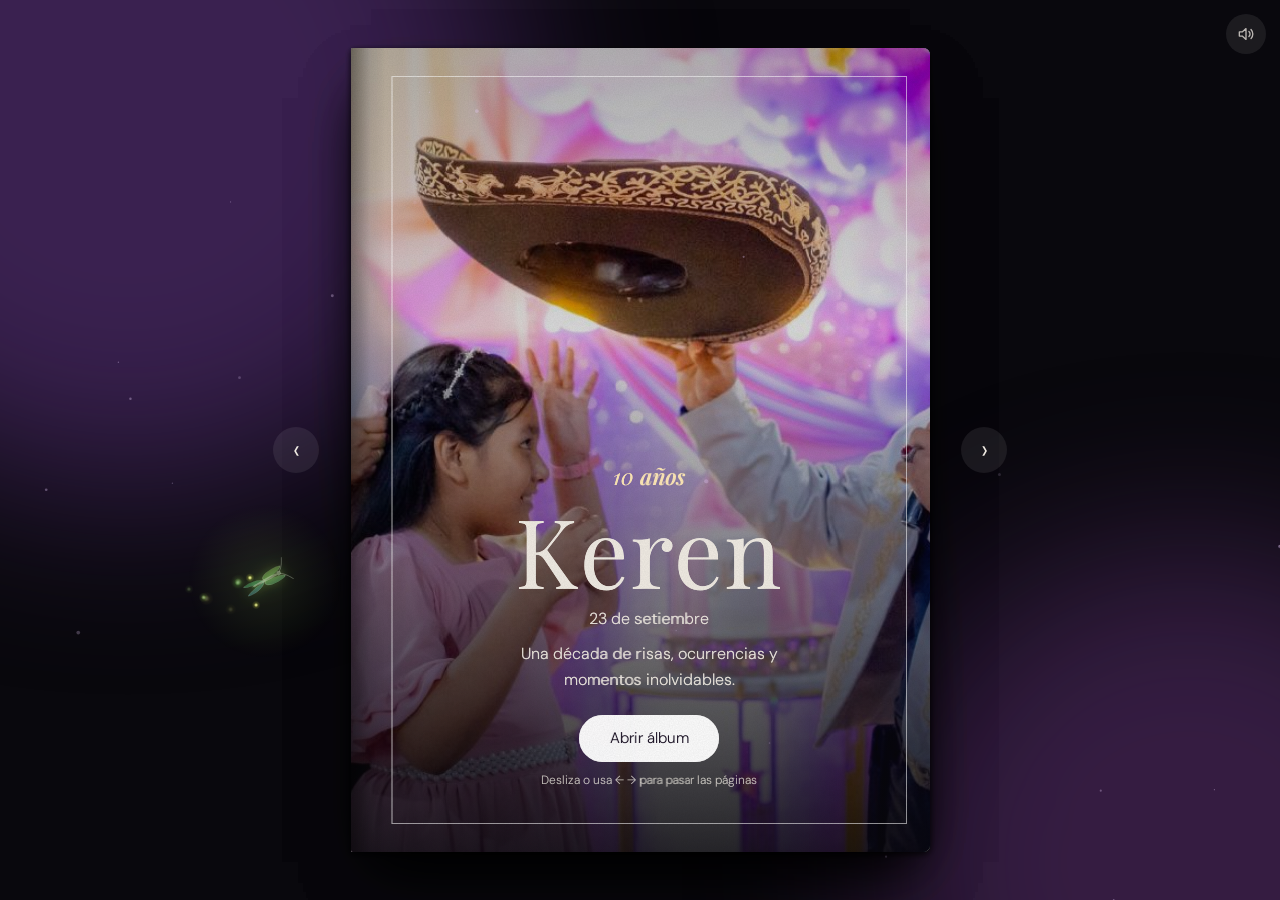
<file: index.html>
<!DOCTYPE html>
<html lang="es">
<head>
    <meta charset="UTF-8">
    <meta name="viewport" content="width=device-width, initial-scale=1.0, viewport-fit=cover">
    <title>Keren · 10 años</title>
    <link rel="preconnect" href="https://fonts.googleapis.com">
    <link rel="preconnect" href="https://fonts.gstatic.com" crossorigin>
    <link href="https://fonts.googleapis.com/css2?family=DM+Sans:wght@300;400&family=Playfair+Display:ital,wght@0,400;0,500;1,400&display=swap" rel="stylesheet">
    <link rel="stylesheet" href="style.css">
</head>
<body>
    <div class="bg" aria-hidden="true"><i class="orb a"></i><i class="orb b"></i></div>
    <canvas id="fx" aria-hidden="true"></canvas>
    <canvas id="fly" aria-hidden="true"></canvas>

    <main class="stage">
        <div class="book" id="book" aria-live="polite"></div>
        <button class="nav prev" id="prev" aria-label="Página anterior">&#8249;</button>
        <button class="nav next" id="next" aria-label="Página siguiente">&#8250;</button>
    </main>

    <button class="snd" id="snd" aria-label="Sonido de las páginas" aria-pressed="true" title="Sonido">
        <svg viewBox="0 0 24 24" width="20" height="20" fill="none" stroke="currentColor" stroke-width="1.6" stroke-linecap="round" stroke-linejoin="round" aria-hidden="true">
            <path d="M4 9.5v5h3.5L12 18.5v-13L7.5 9.5z"/>
            <path class="w" d="M15.5 9a4 4 0 0 1 0 6M18 6.5a8 8 0 0 1 0 11"/>
            <path class="x" d="M16 9.5l5 5M21 9.5l-5 5"/>
        </svg>
    </button>

    <div class="count" id="count"></div>
    <div class="toast" id="toast" role="status"></div>

    <div class="zoom" id="zoom" aria-hidden="true">
        <button class="zclose" id="zclose" aria-label="Cerrar">&times;</button>
        <img id="zimg" alt="" draggable="false">
    </div>

    <script src="script.js"></script>
    <script src="butterfly.js"></script>
</body>
</html>
</file>
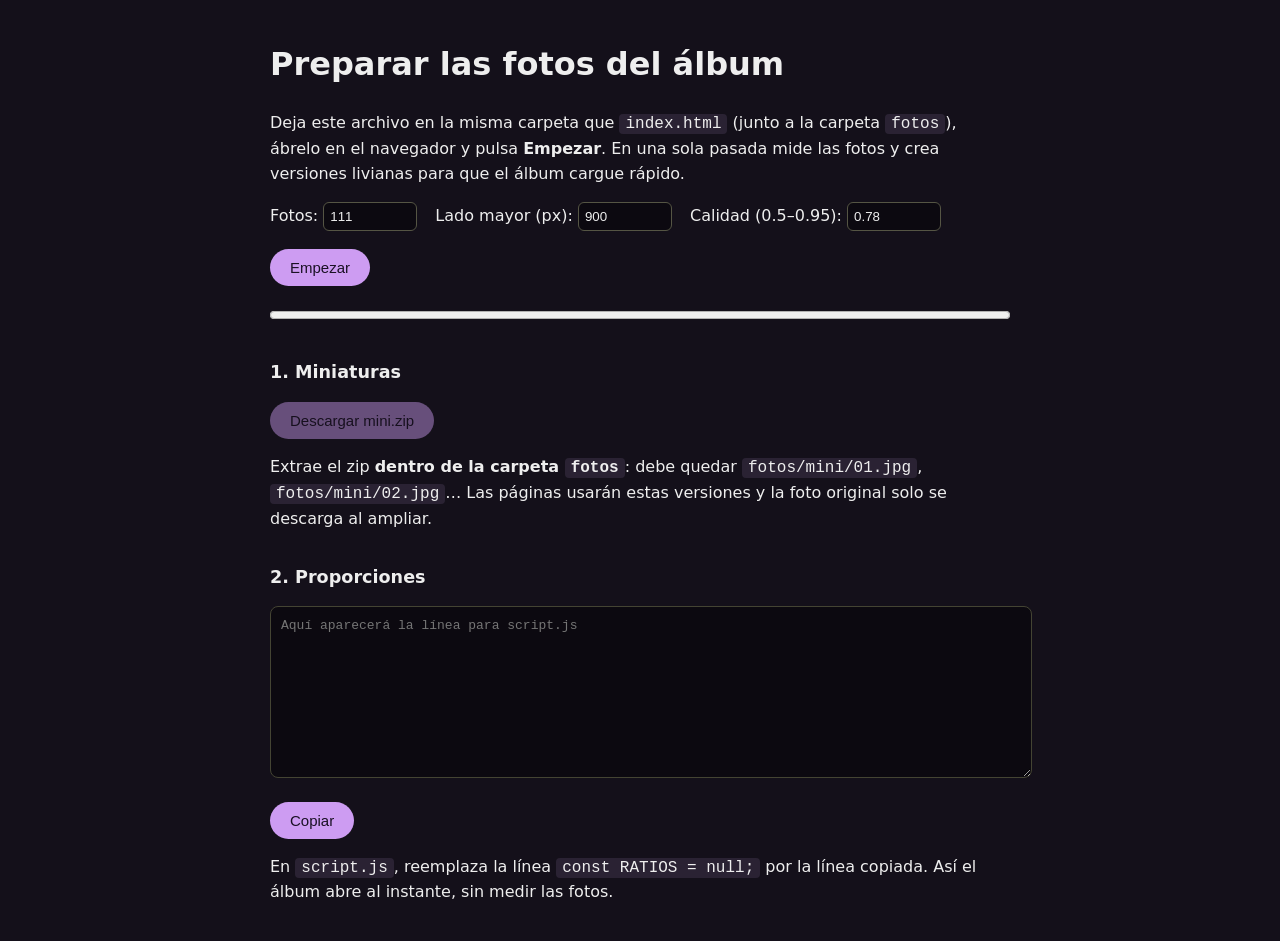
<file: medir.html>
<!DOCTYPE html>
<html lang="es">
<head>
    <meta charset="UTF-8">
    <meta name="viewport" content="width=device-width, initial-scale=1">
    <title>Preparar las fotos del álbum</title>
    <style>
        body { font: 16px/1.55 system-ui, sans-serif; max-width: 740px; margin: 40px auto; padding: 0 16px; background: #14101a; color: #eee; }
        code { background: #2a2233; padding: 1px 6px; border-radius: 4px; }
        textarea { width: 100%; height: 150px; background: #0c0910; color: #d7c4f0; border: 1px solid #443; border-radius: 8px; padding: 10px; font: 13px/1.4 monospace; }
        button { padding: 10px 20px; border: 0; border-radius: 99px; background: #cd9cf2; color: #1a1124; font-size: 15px; cursor: pointer; }
        button:disabled { opacity: .45; cursor: default; }
        progress { width: 100%; }
        input { width: 80px; padding: 6px; border-radius: 6px; border: 1px solid #554; background: #0c0910; color: #eee; }
        .row { display: flex; gap: 18px; flex-wrap: wrap; align-items: center; margin: 14px 0; }
        h2 { margin-top: 32px; font-size: 1.1rem; }
    </style>
</head>
<body>
    <h1>Preparar las fotos del álbum</h1>
    <p>Deja este archivo en la misma carpeta que <code>index.html</code> (junto a la carpeta <code>fotos</code>), ábrelo en el navegador y pulsa <b>Empezar</b>. En una sola pasada mide las fotos y crea versiones livianas para que el álbum cargue rápido.</p>

    <div class="row">
        <label>Fotos: <input id="total" type="number" value="111" min="1"></label>
        <label>Lado mayor (px): <input id="max" type="number" value="900" min="400"></label>
        <label>Calidad (0.5–0.95): <input id="q" type="number" value="0.78" step="0.05" min="0.5" max="0.95"></label>
        <button id="go">Empezar</button>
    </div>
    <p><progress id="bar" value="0" max="1"></progress><br><span id="msg"></span></p>

    <h2>1. Miniaturas</h2>
    <p><button id="zip" disabled>Descargar mini.zip</button></p>
    <p>Extrae el zip <b>dentro de la carpeta <code>fotos</code></b>: debe quedar <code>fotos/mini/01.jpg</code>, <code>fotos/mini/02.jpg</code>… Las páginas usarán estas versiones y la foto original solo se descarga al ampliar.</p>

    <h2>2. Proporciones</h2>
    <textarea id="out" readonly placeholder="Aquí aparecerá la línea para script.js"></textarea>
    <p><button id="copy">Copiar</button></p>
    <p>En <code>script.js</code>, reemplaza la línea <code>const RATIOS = null;</code> por la línea copiada. Así el álbum abre al instante, sin medir las fotos.</p>

    <script>
        const pad = n => String(n).padStart(2, "0");
        const $ = id => document.getElementById(id);
        let zipBlob = null, blocked = false;

        /* ---- ZIP sin compresión (los JPG ya vienen comprimidos) ---- */
        const CRC = (() => { const t = new Uint32Array(256); for (let n = 0; n < 256; n++) { let c = n; for (let k = 0; k < 8; k++) c = c & 1 ? 0xEDB88320 ^ (c >>> 1) : c >>> 1; t[n] = c >>> 0; } return t; })();
        const crc32 = buf => { let c = 0xFFFFFFFF; for (let i = 0; i < buf.length; i++) c = CRC[(c ^ buf[i]) & 255] ^ (c >>> 8); return (c ^ 0xFFFFFFFF) >>> 0; };
        function makeZip(files) {
            const enc = new TextEncoder(), parts = [], central = [];
            let offset = 0, cdSize = 0;
            for (const f of files) {
                const name = enc.encode(f.name), crc = crc32(f.data), size = f.data.length;
                const lh = new DataView(new ArrayBuffer(30));
                lh.setUint32(0, 0x04034b50, true); lh.setUint16(4, 20, true); lh.setUint16(6, 0x0800, true);
                lh.setUint16(12, 0x21, true); lh.setUint32(14, crc, true); lh.setUint32(18, size, true); lh.setUint32(22, size, true);
                lh.setUint16(26, name.length, true);
                parts.push(lh, name, f.data);
                const ch = new DataView(new ArrayBuffer(46));
                ch.setUint32(0, 0x02014b50, true); ch.setUint16(4, 20, true); ch.setUint16(6, 20, true); ch.setUint16(8, 0x0800, true);
                ch.setUint16(14, 0x21, true); ch.setUint32(16, crc, true); ch.setUint32(20, size, true); ch.setUint32(24, size, true);
                ch.setUint16(28, name.length, true); ch.setUint32(42, offset, true);
                central.push(ch, name);
                cdSize += 46 + name.length;
                offset += 30 + name.length + size;
            }
            const end = new DataView(new ArrayBuffer(22));
            end.setUint32(0, 0x06054b50, true); end.setUint16(8, files.length, true); end.setUint16(10, files.length, true);
            end.setUint32(12, cdSize, true); end.setUint32(16, offset, true);
            return new Blob([...parts, ...central, end], { type: "application/zip" });
        }

        $("go").onclick = async () => {
            const total = Math.max(1, parseInt($("total").value, 10) || 111);
            const maxSide = Math.max(400, parseInt($("max").value, 10) || 1100);
            const quality = Math.min(0.95, Math.max(0.5, parseFloat($("q").value) || 0.78));
            const ratios = new Array(total).fill(0), files = new Array(total).fill(null);
            let next = 0, done = 0, bytes = 0;
            $("go").disabled = true; $("zip").disabled = true; zipBlob = null; blocked = false;
            $("out").value = "";
            $("bar").max = total; $("bar").value = 0;

            const worker = async () => {
                while (next < total) {
                    const n = ++next;
                    await new Promise(res => {
                        const im = new Image();
                        im.onload = async () => {
                            try {
                                const w = im.naturalWidth, h = im.naturalHeight;
                                if (h) {
                                    ratios[n - 1] = +(w / h).toFixed(3);
                                    const k = Math.min(1, maxSide / Math.max(w, h));
                                    const cv = document.createElement("canvas");
                                    cv.width = Math.round(w * k); cv.height = Math.round(h * k);
                                    cv.getContext("2d").drawImage(im, 0, 0, cv.width, cv.height);
                                    const blob = await new Promise(r => cv.toBlob(r, "image/jpeg", quality));
                                    if (blob) {
                                        const data = new Uint8Array(await blob.arrayBuffer());
                                        files[n - 1] = { name: `mini/${pad(n)}.jpg`, data };
                                        bytes += data.length;
                                    }
                                }
                            } catch (_) { blocked = true; }
                            res();
                        };
                        im.onerror = res;
                        im.src = `fotos/${pad(n)}.jpg`;
                    });
                    $("bar").value = ++done;
                    $("msg").textContent = `${done} / ${total}`;
                }
            };
            await Promise.all(Array.from({ length: 3 }, worker));

            const failed = ratios.map((x, i) => x ? 0 : i + 1).filter(Boolean);
            $("out").value = `const RATIOS = [${ratios.map(x => x || 1.5).join(", ")}];`;
            const ok = files.filter(Boolean);
            if (ok.length) { zipBlob = makeZip(ok); $("zip").disabled = false; }
            $("msg").textContent = (failed.length
                ? `Terminó, pero estas fotos no cargaron (se usó 3:2): ${failed.map(pad).join(", ")}. `
                : "Listo. ")
                + (ok.length ? `Miniaturas: ${ok.length} fotos, ${(bytes / 1048576).toFixed(1)} MB en total.` : "")
                + (!ok.length && blocked ? " No se pudieron crear las miniaturas: el navegador lo bloquea cuando este archivo se abre directo desde la carpeta (file://). Ábrelo desde un servidor local: en la carpeta del álbum ejecuta «python3 -m http.server» y entra a http://localhost:8000/medir.html (o usa la extensión Live Server de VS Code, o súbelo a tu hosting y ábrelo desde ahí)." : "");
            $("go").disabled = false;
        };

        $("zip").onclick = () => {
            if (!zipBlob) return;
            const a = document.createElement("a");
            a.href = URL.createObjectURL(zipBlob); a.download = "mini.zip";
            document.body.appendChild(a); a.click(); a.remove();
            setTimeout(() => URL.revokeObjectURL(a.href), 4000);
        };

        $("copy").onclick = async () => {
            const t = $("out");
            if (!t.value) return;
            try { await navigator.clipboard.writeText(t.value); }
            catch (_) { t.select(); document.execCommand("copy"); }
            $("copy").textContent = "¡Copiado!";
            setTimeout(() => $("copy").textContent = "Copiar", 1500);
        };
    </script>
</body>
</html>
</file>
<file: style.css>
:root {
    --bg: #09080d;
    --paper: #f1ece4;
    --ink: #2b2233;
    --soft: #7b6f86;
    --lilac: #cd9cf2;
    --gold: #ffe9b8;
    --serif: "Playfair Display", Georgia, serif;
    --sans: "DM Sans", system-ui, sans-serif;
    --noise: url("data:image/svg+xml;utf8,<svg xmlns='http://www.w3.org/2000/svg' width='160' height='160'><filter id='n'><feTurbulence type='fractalNoise' baseFrequency='.8' numOctaves='2' stitchTiles='stitch'/><feColorMatrix values='0 0 0 0 0  0 0 0 0 0  0 0 0 0 0  0 0 0 .1 0'/></filter><rect width='100%' height='100%' filter='url(%23n)'/></svg>");
}

* { box-sizing: border-box; margin: 0; padding: 0; }
html, body { height: 100%; }
body {
    background: var(--bg);
    color: var(--paper);
    font-family: var(--sans);
    font-weight: 300;
    overflow: hidden;
    -webkit-tap-highlight-color: transparent;
}
button { font: inherit; color: inherit; border: 0; background: none; cursor: pointer; }

/* Fondo con parallax */
.bg { position: fixed; inset: 0; overflow: hidden; }
.orb { position: absolute; border-radius: 50%; filter: blur(90px); transition: transform .6s ease-out; }
.orb.a { width: 60vmax; height: 60vmax; left: -20vmax; top: -22vmax; background: #3a2150;
    transform: translate(calc(var(--mx, 0) * 26px + var(--pp, 0) * -12px), calc(var(--my, 0) * 18px)); }
.orb.b { width: 50vmax; height: 50vmax; right: -18vmax; bottom: -22vmax; background: #5a2f6e; opacity: .55;
    transform: translate(calc(var(--mx, 0) * -22px + var(--pp, 0) * 10px), calc(var(--my, 0) * -16px)); }
#fx { position: fixed; inset: 0; z-index: 5; pointer-events: none; }

/* Libro */
.stage { position: fixed; inset: 0; display: grid; place-items: center; touch-action: none; user-select: none; -webkit-user-select: none; }
.book {
    position: relative;
    width: min(92vw, calc((100dvh - 96px) * .72));
    aspect-ratio: 18 / 25;
    perspective: 2400px;
    perspective-origin: 20% 50%;
}
.page {
    position: absolute; inset: 0;
    transform-origin: left center;
    backface-visibility: hidden; -webkit-backface-visibility: hidden;
    background: var(--paper);
    color: var(--ink);
    border-radius: 2px 7px 7px 2px;
    overflow: hidden;
    visibility: hidden;
    box-shadow: 0 30px 60px -20px rgba(0, 0, 0, .7), 0 2px 6px rgba(0, 0, 0, .35);
    will-change: transform;
}
.page::before { /* pliegue del lomo */
    content: ""; position: absolute; inset: 0 auto 0 0; width: 6%; z-index: 3; pointer-events: none;
    background: linear-gradient(90deg, rgba(0, 0, 0, .22), rgba(0, 0, 0, .05) 55%, transparent);
}
.page::after { /* textura de papel mate */
    content: ""; position: absolute; inset: 0; z-index: 4; pointer-events: none;
    background: var(--noise); opacity: .75;
}
.shade, .cast { position: absolute; inset: 0; z-index: 3; pointer-events: none; }
.shade { opacity: var(--t, 0); background: linear-gradient(90deg, rgba(0, 0, 0, .38), rgba(255, 255, 255, .2) 38%, rgba(0, 0, 0, .14) 100%); }
.cast { opacity: var(--cast, 0); background: linear-gradient(90deg, rgba(0, 0, 0, .55), rgba(0, 0, 0, .12) 55%, transparent); }

/* Fotos */
.grid { position: absolute; inset: 7% 8% 9% 9%; } /* las fotos se colocan con left/top/width/height en %, según su proporción */
.grid > .s { position: absolute; }
.has-cap .grid { bottom: 14%; }
.s {
    position: relative; overflow: hidden; background: #d8d0c6; cursor: zoom-in;
    box-shadow: 0 1px 2px rgba(0, 0, 0, .2), 0 10px 18px -10px rgba(43, 20, 56, .45);
}
.s img { width: 100%; height: 100%; object-fit: cover; display: block; opacity: 0; transition: opacity .35s ease; pointer-events: none; }
.s img.on { opacity: 1; }
.s::after { /* luz suave sobre la foto */
    content: ""; position: absolute; inset: 0; pointer-events: none;
    background: radial-gradient(130% 90% at 18% 0, rgba(255, 255, 255, .24), transparent 55%);
    box-shadow: inset 0 0 38px rgba(0, 0, 0, .14);
}


.cap {
    position: absolute; left: 10%; right: 10%; bottom: 5%; text-align: center; z-index: 2;
    font: italic 400 clamp(.8rem, 2.6vw, 1.05rem) var(--serif); color: var(--soft);
}

/* Páginas de texto */
.txt { display: flex; flex-direction: column; align-items: center; justify-content: center; text-align: center; padding: 14% 12%; gap: 4%; }
.txt h2 { font: 400 clamp(1.5rem, 6vw, 2.5rem)/1.2 var(--serif); }
.txt p { max-width: 30ch; font-size: clamp(.8rem, 2.8vw, 1rem); line-height: 1.7; color: var(--soft); }
.txt .kick { font: italic 400 clamp(.85rem, 3vw, 1.1rem) var(--serif); }
.txt .num { font: 400 clamp(3rem, 16vw, 6rem)/1 var(--serif); color: var(--lilac); }
.txt .bf { width: 14%; color: #8a54ad; opacity: .8; }
.bf path, .bf circle { fill: currentColor; opacity: .85; }

/* Portada */
.cover { background: #1a1124; color: var(--paper); }
.hero, .cshade { position: absolute; inset: 0; }
.hero img { position: absolute; inset: 0; width: 100%; height: 100%; object-fit: cover; opacity: 0; transition: opacity 1.2s ease; }
.hero img.on { opacity: 1; }
.cshade { background: linear-gradient(180deg, rgba(9, 8, 13, .3), rgba(9, 8, 13, .15) 35%, rgba(9, 8, 13, .88) 100%); }
.cframe { position: absolute; inset: 3.5% 4% 3.5% 7%; border: 1px solid rgba(255, 255, 255, .35); pointer-events: none; z-index: 2; }
.ctext { position: absolute; inset: auto 8% 8% 11%; z-index: 3; display: flex; flex-direction: column; align-items: center; text-align: center; gap: .6rem; }
.ten { font: italic 400 clamp(1rem, 4vw, 1.4rem) var(--serif); color: var(--gold); cursor: pointer; }
.ctext h1 { font: 400 clamp(3rem, 16vw, 6rem)/1 var(--serif); letter-spacing: .02em; }
.ctext p { font-size: clamp(.8rem, 2.8vw, 1rem); max-width: 28ch; line-height: 1.6; color: rgba(241, 236, 228, .8); }
.open {
    margin-top: .8rem; padding: .85rem 1.9rem; border-radius: 99px; background: rgba(255, 255, 255, .88); color: #1a1124;
    font-size: .95rem; transition: transform .25s ease, background .25s ease;
}
.open:hover { background: #fff; transform: translateY(-2px); }
.ctext small { font-size: .75rem; color: rgba(241, 236, 228, .55); }

/* Detalles sorpresa */
.egg { position: absolute; z-index: 6; width: 7%; min-width: 22px; right: 4%; bottom: 3%; color: #9a63bd; opacity: .3; transition: opacity .3s, transform .3s; }
.egg:hover, .egg:focus-visible { opacity: .9; transform: scale(1.2) rotate(8deg); }
.egg svg { width: 100%; display: block; }

/* Navegación */
.nav {
    position: fixed; top: 50%; z-index: 6; width: 46px; height: 46px; margin-top: -23px; border-radius: 50%;
    background: rgba(255, 255, 255, .08); font-size: 1.7rem; line-height: 1; transition: background .25s;
}
.nav:hover { background: rgba(255, 255, 255, .18); }
.nav.prev { left: max(16px, calc(50% - min(46vw, 33dvh) - 70px)); }
.nav.next { right: max(16px, calc(50% - min(46vw, 33dvh) - 70px)); }
@media (hover: none), (max-width: 700px) { .nav { display: none; } }
.count {
    position: fixed; left: 0; right: 0; bottom: max(18px, env(safe-area-inset-bottom)); z-index: 6; text-align: center;
    font-size: .8rem; letter-spacing: .12em; color: rgba(241, 236, 228, .55); transition: opacity .4s; pointer-events: none;
}
.count.hide { opacity: 0; }

.toast {
    position: fixed; left: 50%; bottom: 70px; z-index: 20; max-width: 86vw; padding: .8rem 1.3rem; border-radius: 14px;
    background: rgba(241, 236, 228, .94); color: var(--ink); font: italic 400 1rem/1.4 var(--serif); text-align: center;
    transform: translate(-50%, 20px); opacity: 0; pointer-events: none; transition: opacity .4s, transform .4s;
}
.toast.show { opacity: 1; transform: translate(-50%, 0); }

/* Visor de zoom */
.zoom { position: fixed; inset: 0; z-index: 30; display: grid; place-items: center; background: rgba(5, 4, 8, .96);
    opacity: 0; visibility: hidden; transition: opacity .3s, visibility .3s; touch-action: none; overflow: hidden; }
.zoom.open { opacity: 1; visibility: visible; }
.zoom img { max-width: 100vw; max-height: 100dvh; object-fit: contain; transform-origin: center; will-change: transform; cursor: zoom-in; }
.zclose { position: absolute; top: max(14px, env(safe-area-inset-top)); right: 16px; z-index: 2; width: 44px; height: 44px; border-radius: 50%;
    background: rgba(255, 255, 255, .12); font-size: 1.8rem; line-height: 1; }

:focus-visible { outline: 2px solid var(--lilac); outline-offset: 3px; }
@media (prefers-reduced-motion: reduce) {
    .orb, .s img, .hero img { transition: none; }
}

/* Mariposa voladora y botón de sonido */
#fly { position: fixed; inset: 0; width: 100%; height: 100%; z-index: 7; pointer-events: none; }
.snd {
    position: fixed; top: max(14px, env(safe-area-inset-top)); right: max(14px, env(safe-area-inset-right)); z-index: 8;
    width: 40px; height: 40px; border-radius: 50%; display: grid; place-items: center;
    background: rgba(255, 255, 255, .08); color: rgba(241, 236, 228, .75); transition: background .25s;
}
.snd:hover { background: rgba(255, 255, 255, .18); }
.snd .x { display: none; }
.snd.off .w { display: none; }
.snd.off .x { display: inline; }

/* Contraportada editorial */
.back { background: linear-gradient(160deg, #1d1228 0%, #120b1a 70%); color: var(--paper); }
.bframe { position: absolute; inset: 3.5% 4% 3.5% 7%; border: 1px solid rgba(205, 156, 242, .32); pointer-events: none; z-index: 2; }
.bcol { position: absolute; inset: 9% 10% 7% 13%; z-index: 2; display: flex; flex-direction: column; gap: 4.5%; }
.bfin { display: flex; align-items: center; gap: .8em; font: italic 400 clamp(.75rem, 2.6vw, .95rem) var(--serif); color: var(--lilac); }
.bfin::after { content: ""; flex: 1; height: 1px; background: rgba(241, 236, 228, .22); }
.back h2 { font: 400 clamp(1.9rem, 8.4vw, 3.3rem)/1.04 var(--serif); letter-spacing: -.01em; text-align: left; }
.bbody {
    display: grid; grid-template-columns: 1fr 1.08fr; grid-template-rows: auto 1fr; column-gap: 6%; row-gap: 4%;
    min-height: 0; flex: 0 1 auto;
}
.bphoto { grid-row: 1 / 3; grid-column: 1; aspect-ratio: 3 / 4; align-self: start; }
.btext { grid-column: 2; font-size: clamp(.68rem, 2.35vw, .88rem); line-height: 1.7; color: rgba(241, 236, 228, .78); }
.bq {
    grid-column: 2; align-self: end; padding-top: 6%; border-top: 1px solid rgba(241, 236, 228, .22);
    font: italic 400 clamp(.85rem, 3.2vw, 1.15rem)/1.35 var(--serif); color: var(--gold);
}
.bfoot { margin-top: auto; display: flex; justify-content: space-between; align-items: flex-end; padding-top: 4%; border-top: 1px solid rgba(241, 236, 228, .22); }
.bmark { display: flex; align-items: center; gap: .7rem; font-size: clamp(.62rem, 2.1vw, .78rem); line-height: 1.5; color: rgba(241, 236, 228, .7); }
.bmark .bf { width: 2.1rem; color: var(--lilac); opacity: .9; flex: none; }
.barcode { display: flex; flex-direction: column; align-items: center; gap: .25rem; padding: .45rem .55rem .35rem; background: var(--paper); }
.barcode i { display: block; width: clamp(54px, 18vw, 86px); height: clamp(22px, 6vw, 34px);
    background: repeating-linear-gradient(90deg, #1d1228 0 2px, transparent 2px 4px, #1d1228 4px 5px, transparent 5px 8px, #1d1228 8px 11px, transparent 11px 12px, #1d1228 12px 13px, transparent 13px 16px); }
.barcode span { font-size: clamp(.45rem, 1.5vw, .6rem); letter-spacing: .18em; color: #1d1228; }
.blink { align-self: flex-start; font-size: clamp(.7rem, 2.3vw, .85rem); color: var(--lilac); text-decoration: underline; text-underline-offset: 4px; }
.blink:hover { color: #fff; }

/* Hoja que se dobla al pasar de página */
.page.bending { overflow: visible; background: transparent; box-shadow: none; transform-style: preserve-3d; backface-visibility: visible; -webkit-backface-visibility: visible; }
.page.bending::before, .page.bending::after { display: none; }
.page.bending > :not(.bend) { visibility: hidden !important; }
.bend { position: absolute; inset: 0; transform-style: preserve-3d; pointer-events: none; visibility: visible; }
.seg { position: absolute; top: 0; height: 100%; transform-origin: 0 50%; transform-style: preserve-3d; }
.seg .in { position: absolute; top: 0; bottom: 0; left: 0; right: -1.5px; overflow: hidden; backface-visibility: hidden; -webkit-backface-visibility: hidden; will-change: transform; } /* capa propia por franja: evita líneas sobre zonas claras */
.seg .wide { position: absolute; top: 0; height: 100%; }
.seg .wide .page { position: absolute; inset: 0; visibility: visible; transform: none; box-shadow: none; will-change: auto; backface-visibility: visible; -webkit-backface-visibility: visible; }
.seg .sh { position: absolute; inset: 0; pointer-events: none; will-change: transform; } /* capa propia: así cambiar su sombra no repinta las fotos; sin z-index (con él aparecían líneas) */

/* Sin mezcla multiplicativa por franja (pesada): la textura se aplica una vez por franja, alineada */
.seg .wide .page::after { display: none; }
.seg .wide::after { content: ""; position: absolute; inset: 0; pointer-events: none; background: var(--noise); opacity: .6; }

/* Celulares: sin desenfoque pesado ni parallax en el fondo */
@media (pointer: coarse), (max-width: 700px) {
    .orb { filter: none; transition: none; transform: none !important; }
    .orb.a { background: radial-gradient(closest-side, #3a2150, rgba(58, 33, 80, 0)); }
    .orb.b { background: radial-gradient(closest-side, #5a2f6e, rgba(90, 47, 110, 0)); }
}

/* Pantalla de carga (solo si hay que medir las fotos) */
.loading { position: fixed; inset: 0; z-index: 40; display: grid; place-content: center; gap: .9rem; text-align: center; background: var(--bg); }
.loading p { font: italic 400 1.1rem var(--serif); color: rgba(241, 236, 228, .8); }
.loading i { display: block; width: 150px; height: 2px; margin: 0 auto; background: rgba(255, 255, 255, .15); overflow: hidden; }
.loading i::after { content: ""; display: block; height: 100%; width: var(--p, 0%); background: var(--lilac); transition: width .2s; }
</file>
